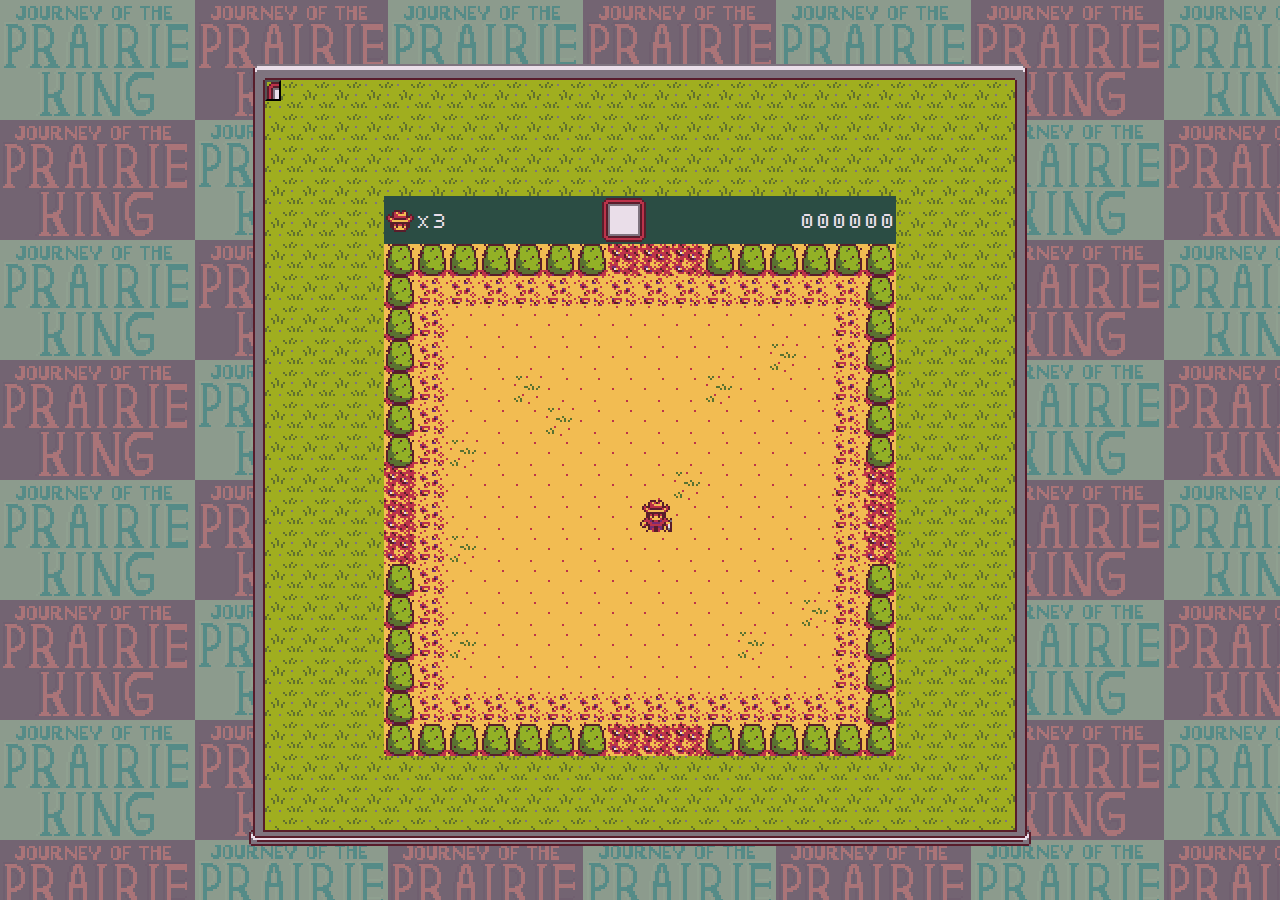
<file: html/game.html>
<!DOCTYPE html>
<html lang="it">
<head>
    <title>Journey of the Praire King</title>
    <link rel="stylesheet" href="../css/general.css">
    <link rel="stylesheet" href="../css/game.css">
    <link rel="icon" href="../pictures/fav.png">
</head>
<body>
    <div id="main">
        <nav>
            <form action="../index.html">
                <input id="back" type="submit" value="">
            </form>
        </nav>
        <div id="game">
            <div id="dialog">Premi i tasti direzionali!</div>
            <div id="hud">
                <div id="lives">
                    <img src="../pictures/pickups/life.png" alt="Vite">
                    <p class="ui">x<span id="count">0</span></p>
                </div>
                <div id="active">
                    <img src="../pictures/ui/blank.png" alt="oggetto attivo" id="item">
                </div>
                <div id="score">
                    <p class="ui">000000</p>
                </div>
            </div>
            <div id="stage">
                <div id="blinker"><div id="player"></div></div>
            </div>
        </div>
    </div>
    <script src="../javascript/ui.js"></script>
    <script src="../javascript/controller.js"></script>
    <script src="../javascript/player.js"></script>
    <script src="../javascript/monster.js"></script>
    <script src="../javascript/pickup.js"></script>
    <script src="../javascript/bullet.js"></script>
    <script src="../javascript/game.js"></script>
    <script src="../javascript/debug.js"></script>
</body>
</html>
</file>
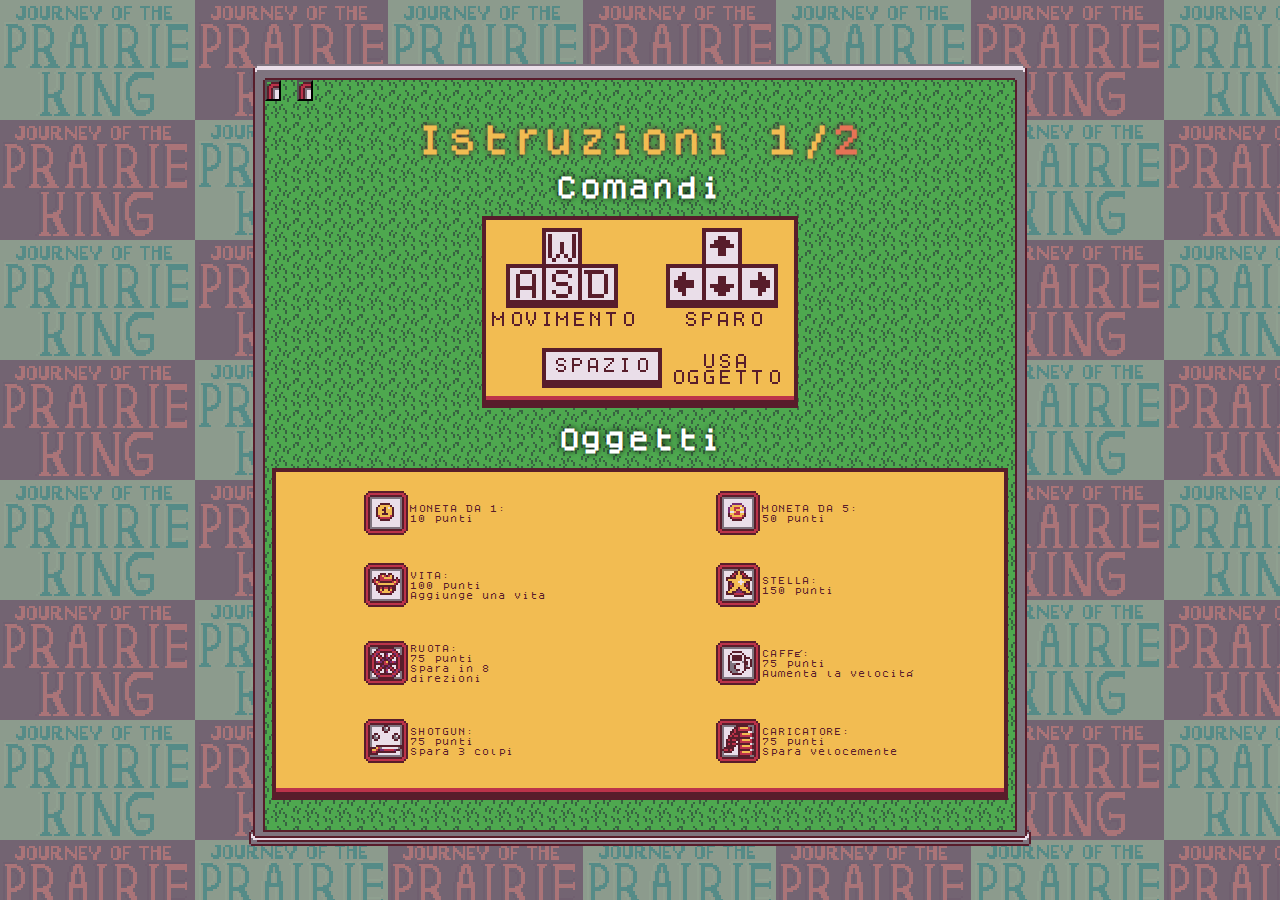
<file: html/guide.html>
<!DOCTYPE html>
<html lang="it">
<head>
    <title>Manuale</title>
    <link rel="stylesheet" href="../css/guide.css">
    <link rel="stylesheet" href="../css/general.css">
    <link rel="icon" href="../pictures/fav.png">
</head>
<body>
    <div id="main">
        <nav>
            <form action="../index.html">
                <input id="back" type="submit" value="">
            </form>
            <form  id= "guide_page" action="guide2.html">
                <input id="next" type="submit" value="">
            </form>
        </nav>
        <h1>Istruzioni 1/<em>2</em></h1>
        <section id="manual">
            <h2>Comandi</h2>
            <img src="../pictures/ui/commands.png" alt="Comandi" id="comandi">
            <h2>Oggetti</h2>
            <div class="info" id="items">
                <div class="row">
                  <div class="column">
                        <img src="../pictures/ui/coin1.png" alt="Moneta da 1">
                        <p class="description">MONETA DA 1: <br> 10 punti</p>
                    </div>
                    <div class="column">
                        <img src="../pictures/ui/coin5.png" alt="Moneta da 5">
                        <p class="description">MONETA DA 5: <br> 50 punti</p>
                    </div>
                </div>
                <div class="row">
                    <div class="column">
                        <img src="../pictures/ui/life.png" alt="Vita">
                        <p class="description">VITA: <br> 100 punti <br> Aggiunge una vita</p>
                    </div>
                    <div class="column">
                        <img src="../pictures/ui/star.png" alt="Stella">
                        <p class="description">STELLA: <br> 150 punti</p>
                    </div>
                </div>
                <div class="row">
                    <div class="column">
                        <img src="../pictures/ui/wheel.png" alt="Ruota">
                        <p class="description">RUOTA: <br> 75 punti <br> Spara in 8 direzioni</p>
                    </div>
                    <div class="column">
                        <img src="../pictures/ui/coffee.png" alt="Caffe">
                        <p class="description">CAFF&eacute;: <br> 75 punti <br> Aumenta la velocit&aacute;</p>
                    </div>
                </div>
                <div class="row">
                    <div class="column">
                        <img src="../pictures/ui/shotgun.png" alt="Shotgun">
                        <p class="description">SHOTGUN: <br> 75 punti <br> Spara 3 colpi</p>
                    </div>
                    <div class="column">
                        <img src="../pictures/ui/ammo.png" alt="Caricatore">
                        <p class="description">CARICATORE: <br> 75 punti <br> Spara velocemente</p>
                    </div>
                </div>
            </div>
        </section>
    </div>
</body>
</html>
</file>
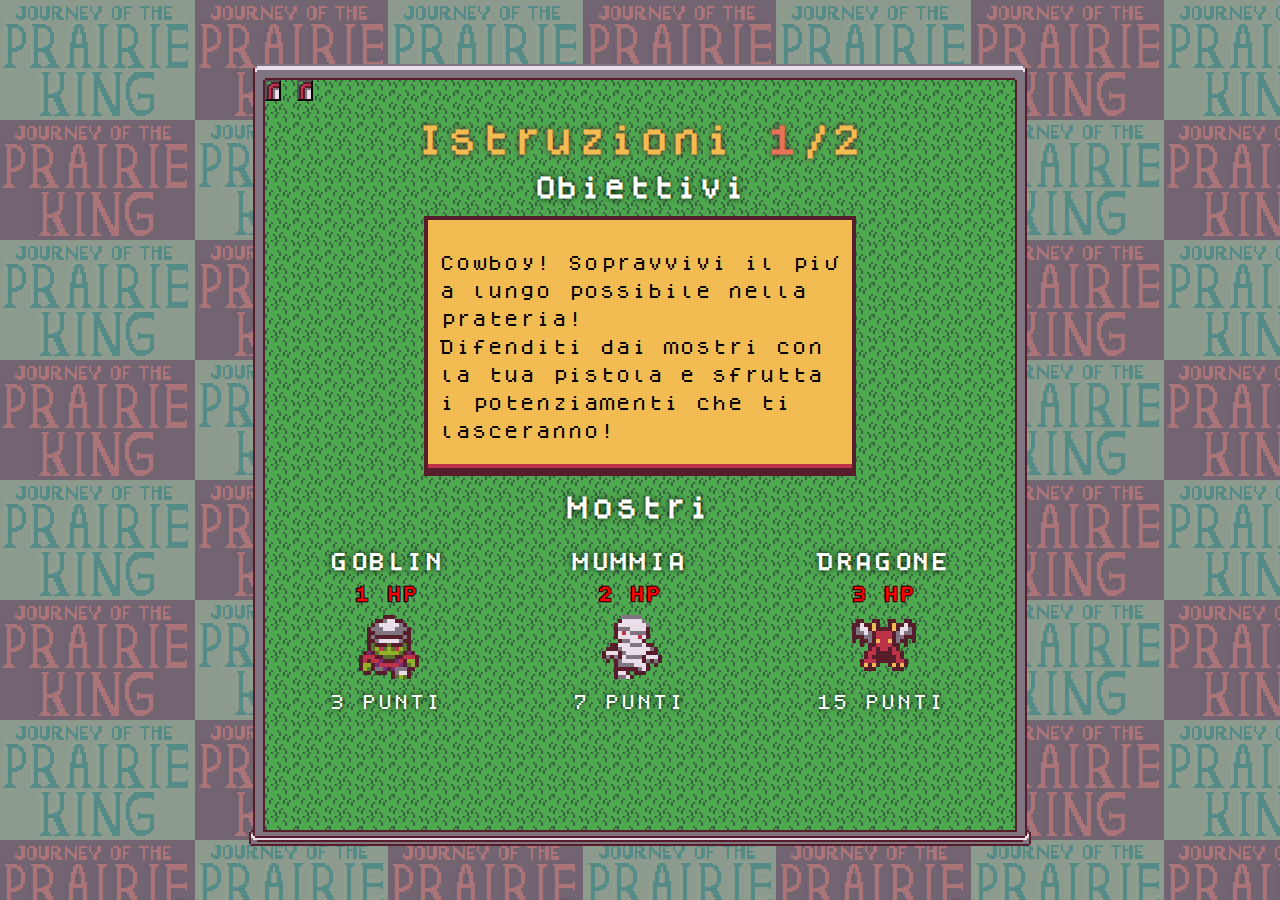
<file: html/guide2.html>
<!DOCTYPE html>
<html lang="it">
<head>
    <title>Manuale</title>
    <link rel="stylesheet" href="../css/guide.css">
    <link rel="stylesheet" href="../css/general.css">
    <link rel="icon" href="../pictures/fav.png">
</head>
<body>
    <div id="main">
        <nav>
            <form action="../index.html">
                <input id="back" type="submit" value="">
            </form>
            <form id="guide_page" action="guide.html">
                <input id="prev" type="submit" value="">
            </form>
        </nav>
        <h1>Istruzioni <em>1</em>/2</h1>
        <section id="manual">
            <h2>Obiettivi</h2>
            <div class="info"  id="goals">
                <p>Cowboy! Sopravvivi il pi&uacute; a lungo possibile nella prateria!<br>Difenditi dai mostri con la tua pistola e sfrutta i potenziamenti che ti lasceranno!</p>
            </div>
            <h2>Mostri</h2>
            <div id="enemies">
                <section>
                    <h3>GOBLIN</h3>
                    <p class="life"> 1 HP</p>
                    <div id="goblin"></div>
                    <p class="points">3 PUNTI</p>
                </section>
                <section>
                    <h3>MUMMIA</h3>
                    <p class="life"> 2 HP</p>
                    <div id="mummy"></div>
                    <p class="points">7 PUNTI</p>
                </section>
                <section>
                    <h3>DRAGONE</h3>
                    <p class="life"> 3 HP</p>
                    <div id="dragon"></div>
                    <p class="points">15 PUNTI</p>
                </section>
            </div>
        </section>
    </div>
</body>
</html>
</file>
<file: css/general.css>
@font-face {
    font-family: "dogica";
    src: url(../fonts/dogica.ttf);
}

body {
    background-image: url("../pictures/ui/bg_tiled.png");
    font-family: "dogica";
    display: flex;
    justify-content: center;
    margin-top: 64px;
}

#main {
    width: 750px;
    height: 750px;
    border: 16px solid transparent;
    border-image: url("../pictures/ui/border.png") 16 round;
    background-clip: padding-box;
}

#back {
    background: url("../pictures/ui/back_btn.png") no-repeat;  
}

form{
    position: relative;
    display: inline;
}

.navbutton {
    position: relative;
    background-size: 44px 44px;
    border: none;
    height: 44px;
    width: 44px;
    top: 6px;
    left: 6px;
}

.navbutton:hover {
    top: 5px;
}

#logoff{
    right: 6px;
    float: right;
}

#logout {
    background: url("../pictures/ui/logout.png") no-repeat; 
    margin-top: 6px;
    left: 0px; 
}

.user_input{
    font-family: "dogica";
    border: 16px solid transparent;
    border-image: url(../pictures/ui/border_internal.png) 16 fill;
    padding-bottom: 6px;
}
</file>
<file: css/game.css>
#main {
    background-image: url("../pictures/ui/bg_game.png");
}

#game {
    display: flex;
    flex-direction: column;
    justify-content: center;
    align-items: center;
    height: 750px;
}

#stage {
    position: relative;
    background-image: url("../pictures/level/stage.png");
    width: 512px;
    height: 512px;
}

#hud{
    display: flex;
    flex-direction: row;
    justify-content: space-between;
    align-items: center;
    width: 512px;
    height: 48px;
    background-color: #2b4d44;
}

#lives{
    display: flex;
    align-items: center;
}

#player {
    background-image: url("../pictures/characters/player_idle.png");
    position: absolute;
    top: 256px;
    left: 256px;
    width: 32px;
    height: 32px;
    z-index: 4;
}

#dialog {
    border: 16px solid transparent;
    border-image: url("../pictures/ui/border_internal.png") 16 fill;
    height: 44px;
    width: 480px;
    text-align: center;
    line-height: 32px;
    display: none;
}

#prompt{
    border: 16px solid transparent;
    border-image: url("../pictures/ui/border_internal.png") 16 fill;
    position: absolute;
    height: 100px;
    width: 416px;
    top: 190px;
    left: 32px;
    display: none;
    flex-direction: row;
    justify-content: space-around;
    align-items: center;
    flex-wrap: wrap;
    z-index: 5;
}

#prompt_text{
    position: relative;
    display: block;
    margin: 0;
}

.board_form{
    position: relative;
}

.form_sub{
    font-family: "dogica";
    border: 16px solid transparent;
    border-image: url(../pictures/ui/border_internal.png) 16 fill;
    padding-bottom: 6px;
}

.ui {
    color: #eadee9;
}

.pickup {
    position: absolute;
    width: 32px;
    height: 32px;
    animation: blink .5s linear infinite;
    animation-delay: 7s;
    z-index: 2;
}

.monster {
    position: absolute;
    width: 32px;
    height: 32px;
    animation: walk .8s steps(2) infinite;
    z-index: 3;
}

.bullet {
    position: absolute;
    width: 12px;
    height: 12px;
    background-image: url("../pictures/characters/bullet.png");
}

.blink{
    animation: blink .2s linear infinite;
}

.move {
    animation: walk .8s steps(2) infinite;
}


@keyframes blink {  
    50% { opacity: 0; }
  }


@keyframes walk{
    from{background-position-x:0px;}
    to{background-position-x:64px;}
}
</file>
<file: css/guide.css>
#main {
    background-image: url("../pictures/ui/bg_guida.png");
}

#next {
    background: url("../pictures/ui/next_bttn.png") no-repeat;
}

#prev {
    background: url("../pictures/ui/prev_btn.png") no-repeat;
}

/* #guide_page {
    margin-left: 56px;
} */

h1{
    color: #f2bc52;
    text-shadow: 0 0 6px #581d2b;
}

h2, h3, .points{
    color: #fff;
    text-shadow: 0 0 6px #000;
}

h1, h2{
    text-align: center;
}

h1 {
    line-height: 32px;
}

h2 {
    line-height: 20px;
}

em {
    font-style: normal;
    text-decoration: none;
    text-shadow: 0 0 6px #581d2b;
    color: #e67356;
}

#comandi {
    display: block;
    margin: auto;
}

#items{
    margin: 7px;
}

.row {
    padding-top: 7px;
    padding-bottom: 20px;
    display: flex;
    flex-direction: row;
    justify-content: space-around;
}
  
.column{
    width: 200px;
    display: flex;
    align-items: center;
}

.description {
    color: #581d2b;
    display: inline;
    font-size: 8px;
    margin-left: 2px;
    line-height: 10px;
}

.info {
    border: 16px solid transparent;
    border-image: url("../pictures/ui/border_internal.png") 16 fill;
    background-clip: padding-box;
}

.life{
    text-shadow: 1px 1px black, -1px 1px black, 1px -1px black, -1px -1px black, 0 0 3px peachpuff;
    color: red;
    text-align: center;
    font-weight: 900;
}


#goals {
    width: 400px;
    margin: auto;
    line-height: 28px;
}

#enemies {
    display: flex;
    flex-direction: row;
    justify-content: space-around;
}

#goblin {
    width: 64px;
    height: 64px;
    animation: walk .8s steps(2) infinite;
    background-image: url("../pictures/ui/goblin.png");
    margin: auto;
 }

 #mummy {
    width: 64px;
    height: 64px;
    animation: walk .8s steps(2) infinite;
    background-image: url("../pictures/ui/mummy.png");
    margin: auto;
 }

 #dragon {
    width: 64px;
    height: 64px;
    animation: walk .8s steps(2) infinite;
    background-image: url("../pictures/ui/dragon.png");
    margin: auto;
 }

@keyframes walk{
      from{background-position-x:0px;}
      to{background-position-x:128px;}
}
</file>
